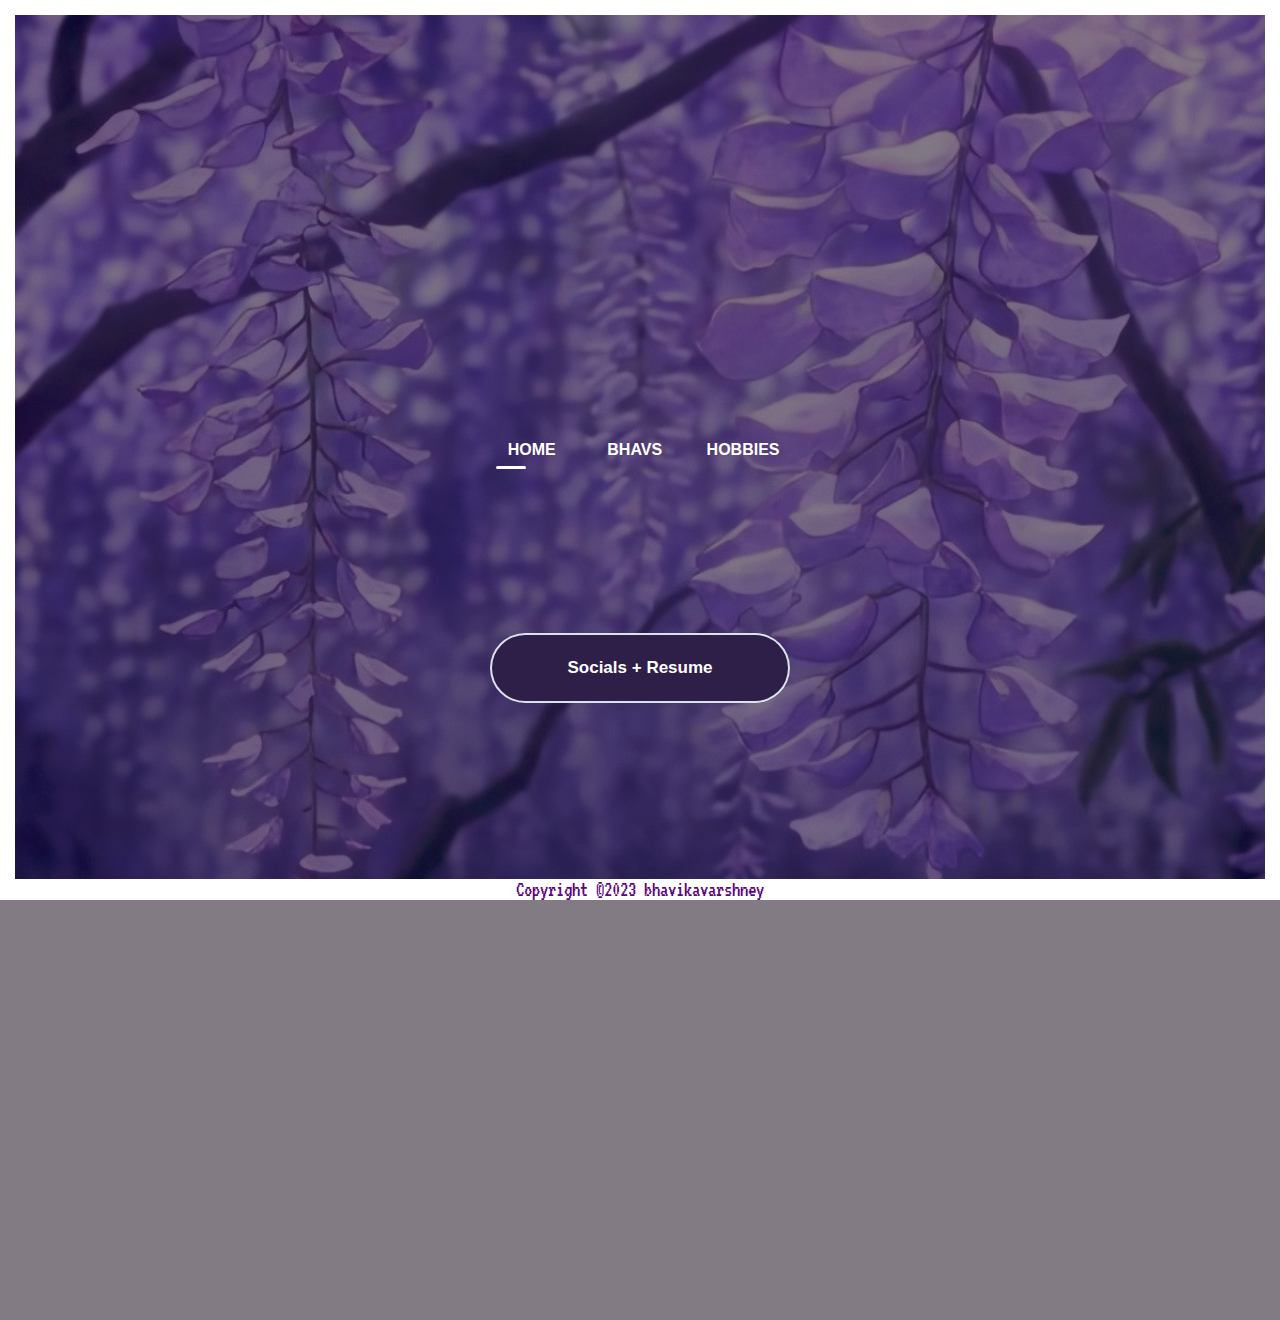
<file: index.html>
<!DOCTYPE html>
<html>
    <head>
        <link rel="icon" type="image/x-icon" href="static/images/icons/blogo.ico?">
        <link href="static/css/style.css" rel="stylesheet">
        <meta charset="utf-8">
        <meta name="viewport" content="width=device-width, initial-scale=1">
        <title>About Me</title>
    </head>
    <body>
        <!-- navbar -->
        <nav>
          <a href="index.html">HOME</a>
          <a href="pages/bhavs.html">BHAVS</a>
          <a href="pages/hobbies.html">HOBBIES</a>
          <div id="indicator"></div>
        </nav>
          
          <!-- socials + resume-->
          <div class="wrapper">
            <div class="social">
              <span>Socials + Resume</span>
              <div class="social-links">
                <a href="https://github.com/bhavikavarshney"><img width="100%" src="static/images/icons/github.png"></a>
                <a href="https://www.linkedin.com/in/bhavika-varshney-30032002/"><img width="100%" src="static/images/icons/linkedin.png"></a>
                <a href="https://www.discordapp.com/users/767305672294924311"><img width="100%" src="static/images/icons/discord.png"></a>
                <a href="static/images/resume/Resume.pdf"><img width="100%" src="static/images/icons/resume.png"></a>
              </div>
            </div>
          </div>

          <!-- footer -->
          <footer class="foot">
            Copyright &#169;2023 bhavikavarshney
          </footer>
    </body>
</html>
</file>
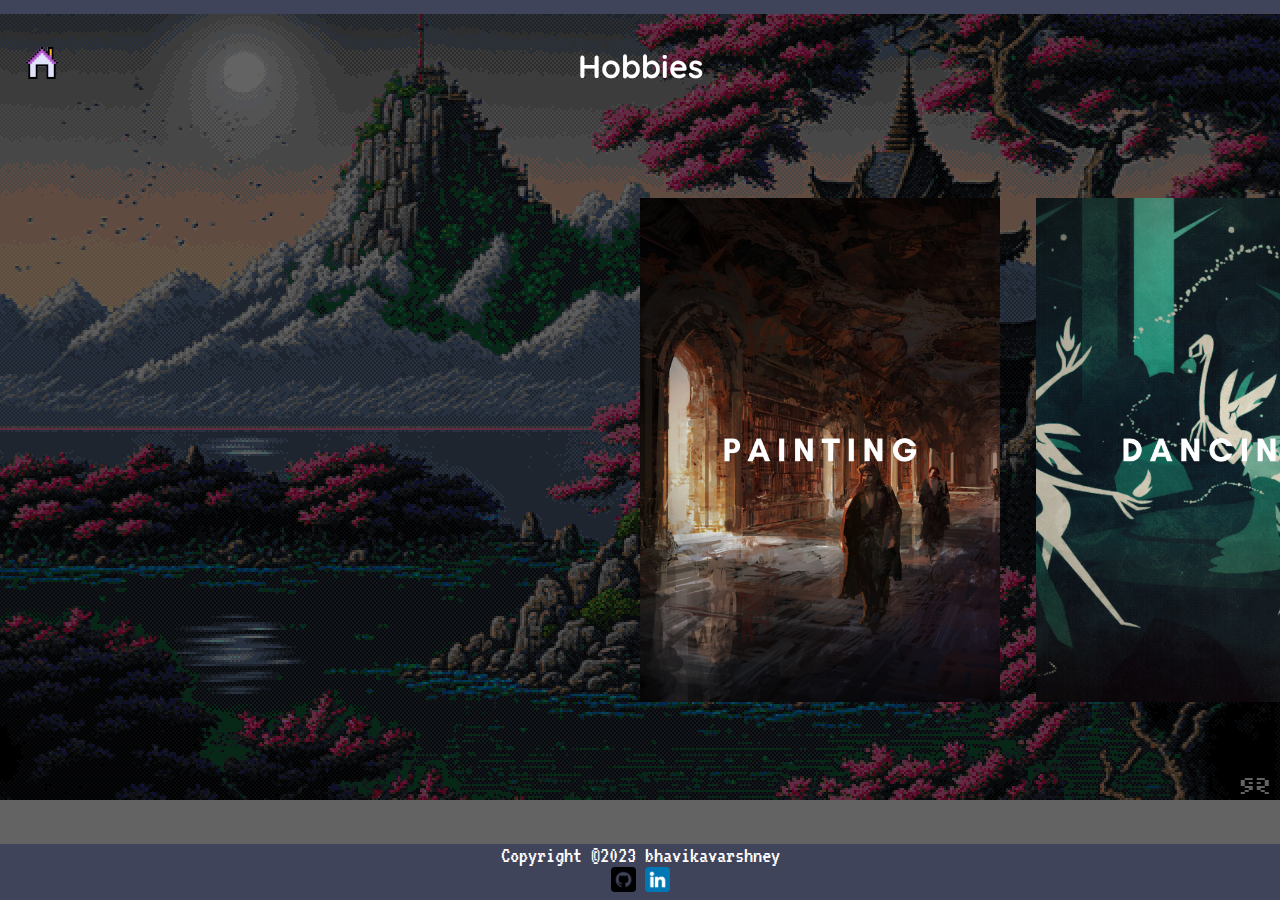
<file: pages/hobbies.html>
<!DOCTYPE html>
<html lang="en">
    <head>
        <link href="../static/css/hobbies.css" rel="stylesheet">
        <link rel="icon" type="image/x-icon" href="../static/images/icons/blogo.ico?">
        <meta charset="utf-8">
        <meta name="viewport" content="width=device-width, initial-scale=1">
        <title>Hobbies</title>
    </head>
    <body>
        <!-- navbar -->
        <h2 class="back"><a href="../index.html"><img width="100%" alt="home" src="../static/images/icons/homepage.png"></a></h2>
        <h1><a href="hobbies.html">Hobbies</a></h1>
        
        <!-- vertical slider -->
        <div id="image-track" data-mouse-down-at="0" data-prev-percentage="0">
            <img class="image" src="../static/images/hobbies/artist.png" draggable="false"/>
            <img class="image" src="../static/images/hobbies/dance.png" draggable="false"/>
            <img class="image" src="../static/images/hobbies/guitarpic.png" draggable="false"/>
            <img class="image" src="../static/images/hobbies/badmintoncourt.png" draggable="false"/>
            <img class="image" src="../static/images/hobbies/basket.png" draggable="false"/>
        </div>

        <!-- footer -->
      
        <footer id="footer">
          Copyright ©2023 bhavikavarshney
          <br>
          <a href="https://github.com/bhavikavarshney"><img width="25" alt="github" src="../static/images/icons/github.png"></a>
          <a href="https://www.linkedin.com/in/bhavika-varshney-30032002/"><img width="25" alt="linkedin" src="../static/images/icons/linkedin.png"></a>
        </footer>
     

    <script src="../static/js/hobbies.js"></script>
    </body>
</html>
</file>
<file: static/css/style.css>
@import url('https://fonts.googleapis.com/css2?family=VT323&family=Zeyada&display=swap');

html,
body {
  height: 100%;
}

body {
  margin: 0;
  padding: 0;
  background-repeat: no-repeat;
  background-image: url("../images/bg/lavender.jpg");
  background-size: cover;
  border: 15px solid white;
  box-sizing: border-box;
  background-color: rgba(37, 25, 41, 0.571);
  background-blend-mode: darken;
  overflow: hidden;
}

footer{
  position: fixed;
  left: 0;
  bottom: 0;
  width: 100%;
  background-color: #fff;
  color: #5E057E;
  text-align: center;
  font-family: VT323;
  font-size: 21px;
}

h1, h2, p{
    color: #fff;
    font-family: Verdana, Geneva, Tahoma, sans-serif;
    font-weight: bold;
}

nav {
  position: absolute;
  top: 50%;
  right: 0;
  left: 0;
  width: 319px;
  display: table;
  margin: 0 auto;
  transform: translateY(-50%);
}

nav a {
  position: relative;
  width: 33.333%;
  display: table-cell;
  text-align: center;
  color: #fff;
  text-decoration: none;
  font-family: Verdana, Geneva, Tahoma, sans-serif;
  font-weight: bold;
  padding: 10px 20px;
  transition: 0.2s ease color;
}

nav a:before,
nav a:after {
  content: "";
  position: absolute;
  border-radius: 50%;
  transform: scale(0);
  transition: 0.2s ease transform;
}

nav a:before {
  top: 0;
  left: 10px;
  width: 6px;
  height: 6px;
}

nav a:after {
  top: 5px;
  left: 18px;
  width: 4px;
  height: 4px;
}

nav a:nth-child(1):before {
  background-color: #E2D1F9;
}

nav a:nth-child(1):after {
  background-color: #317773;
}

nav a:nth-child(2):before {
  background-color: #89ABE3FF;
}

nav a:nth-child(2):after {
  background-color: #EA738DFF;
}

nav a:nth-child(3):before {
  background-color: #5E057E;
}

nav a:nth-child(3):after {
  background-color: #c299d0;
}

#indicator {
  position: absolute;
  left: 5%;
  bottom: 0;
  width: 30px;
  height: 3px;
  background-color: #fff;
  border-radius: 5px;
  transition: 0.2s ease left;
}

nav a:hover {
  color: #fff;
}

nav a:hover:before,
nav a:hover:after {
  transform: scale(1);
}

nav a:nth-child(1):hover ~ #indicator {
  background: linear-gradient(130deg, #E2D1F9, #317773);
}

nav a:nth-child(2):hover ~ #indicator {
  left: 37%;
  background: linear-gradient(130deg, #89ABE3FF, #EA738DFF);
}

nav a:nth-child(3):hover ~ #indicator {
  left: 70%;
  background: linear-gradient(130deg, #5E057E, #c299d0);
}

  .wrapper {
    display: flex;
    width: 100%;
    height: 150%;
    align-items: center;
  }
  
  *, div, span {
    box-sizing: border-box;
  }
  
  .social {
    display: flex;
    align-items: center;
    position: relative;
    width: 300px;
    height: 70px;
    font-size: 17px;
    font-family: Verdana, Geneva, Tahoma, sans-serif;
    font-weight: 700;
    box-shadow: inset 0 0 0 2px #dbe3ea;
    border-radius: 50px;
    color: #fff;
    background: #2e1f48;
    overflow: hidden;
    margin: auto;
    transition: box-shadow 0.2s ease-out;
  }
  .social span, .social div {
    margin: auto;
  }
  .social .social-links {
    display: flex;
    align-items: center;
    position: absolute;
    top: 0;
    left: 0;
    background: rgba(62, 130, 251, 0);
    width: 100%;
    height: 100%;
    padding: 0 30px;
    transition: all 0.25s ease;
  }
  .social .social-links a {
    margin: auto;
    background: #fff;
    color: #000;
    width: 40px;
    height: 40px;
    border-radius: 20px;
    line-height: 40px;
    font-size: 17px;
    transform: translate3d(0, 60px, 0);
    transition: all 0.2s;
  }
  .social .social-links a:hover {
    background: #c299d0;
    color: #000;
  }
  .social:hover {
    box-shadow: inset 0 0 0 2px #dbe3ea, 0 1rem 20px rgba(62, 130, 251, 0.2);
  }
  .social:hover .social-links {
    background: #6c5381;
  }
  .social:hover .social-links > a {
    animation: elastic 0.5s ease-out forwards 0s;
  }
  .social:hover .social-links > a:nth-child(2) {
    animation-delay: 0.05s;
  }
  .social:hover .social-links > a:nth-child(3) {
    animation-delay: 0.1s;
  }
  .social:hover .social-links > a:nth-child(4) {
    animation-delay: 0.15s;
  }
  .social:hover .social-links > a:nth-child(5) {
    animation-delay: 0.2s;
  }
  
  @keyframes elastic {
    0% {
      transform: translate3d(0, 80px, 0);
    }
    40% {
      transform: translate3d(0, -10px, 0);
    }
    70% {
      transform: translate3d(0, 5px, 0);
    }
    100% {
      transform: translate3d(0, 0, 0);
    }
  }

  @media (min-width: 300px) and (max-width: 480px){
    .social {
      display: flex;
      align-items: center;
      position: relative;
      width: 300px;
      height: 70px;
      font-size: 80px;
      font-family: Verdana, Geneva, Tahoma, sans-serif;
      font-weight: 700;
      box-shadow: inset 0 0 0 2px #dbe3ea;
      border-radius: 50px;
      color: #fff;
      background: #2e1f48;
      overflow: hidden;
      margin: auto;
      transition: box-shadow 0.2s ease-out;
    }
  }
</file>
<file: static/css/hobbies.css>
@import url('https://fonts.googleapis.com/css2?family=Quicksand:wght@300&family=Zeyada&display=swap');
@import url('https://fonts.googleapis.com/css2?family=VT323&family=Zeyada&display=swap');
/* body{
    height: 100vh;
    width:  100vw;
    background-image: url('./images/bg/hobbies.jpg');
    background-repeat: no-repeat;
    background-size: 100% 100%;
    margin: 0rem;
    overflow: hidden;
} */

body {
    margin: 0;
    padding: 0;
    background-repeat: no-repeat;
    background-image: url("../images/bg/hobb.jpg");
    background-size: cover;
    border: 7.5px solid #40445b;
    box-sizing: border-box;
    background-color: rgba(0, 0, 0, 0.611);
    background-blend-mode: darken;
    overflow: hidden;
  }
#image-track{
    display: flex;
    gap: 4vmin;
    position: absolute;
    left: 50%;
    top: 50%;
    transform: translate(0%, -50%);
    user-select: none;
}
#image-track > .image{
    width: 40vmin;
    height: 56vmin;
    object-fit: cover;
    object-position: center;
}
h1{
    position: fixed;
    top: 5%;
    left: 50%;
    transform: translate(-50%, -50%);
    text-decoration: none;
    font-family: Quicksand;
}

.back{
    position: fixed;
    top: 3%;
    left: 2%;
}
a{
    color: #fff;
}

a:link { 
    text-decoration: none; 
}

a:visited { 
    text-decoration: none; 
}

a:hover { 
    text-decoration: none; 
}

a:active { 
    text-decoration: none; 
}

#footer {
    position: absolute;
    left: 5%;
    text-align: center;
    background-color: #40445b;
    /* background-image: linear-gradient(180deg, #00ffd9 ,#fff); */
    color: #fff;
    font-family: VT323;
    font-size: 23px;
    bottom: 0;
    left: 0;
    width: 100%;
    border-radius: 0px;
    height: 3.5rem;
}
</file>
